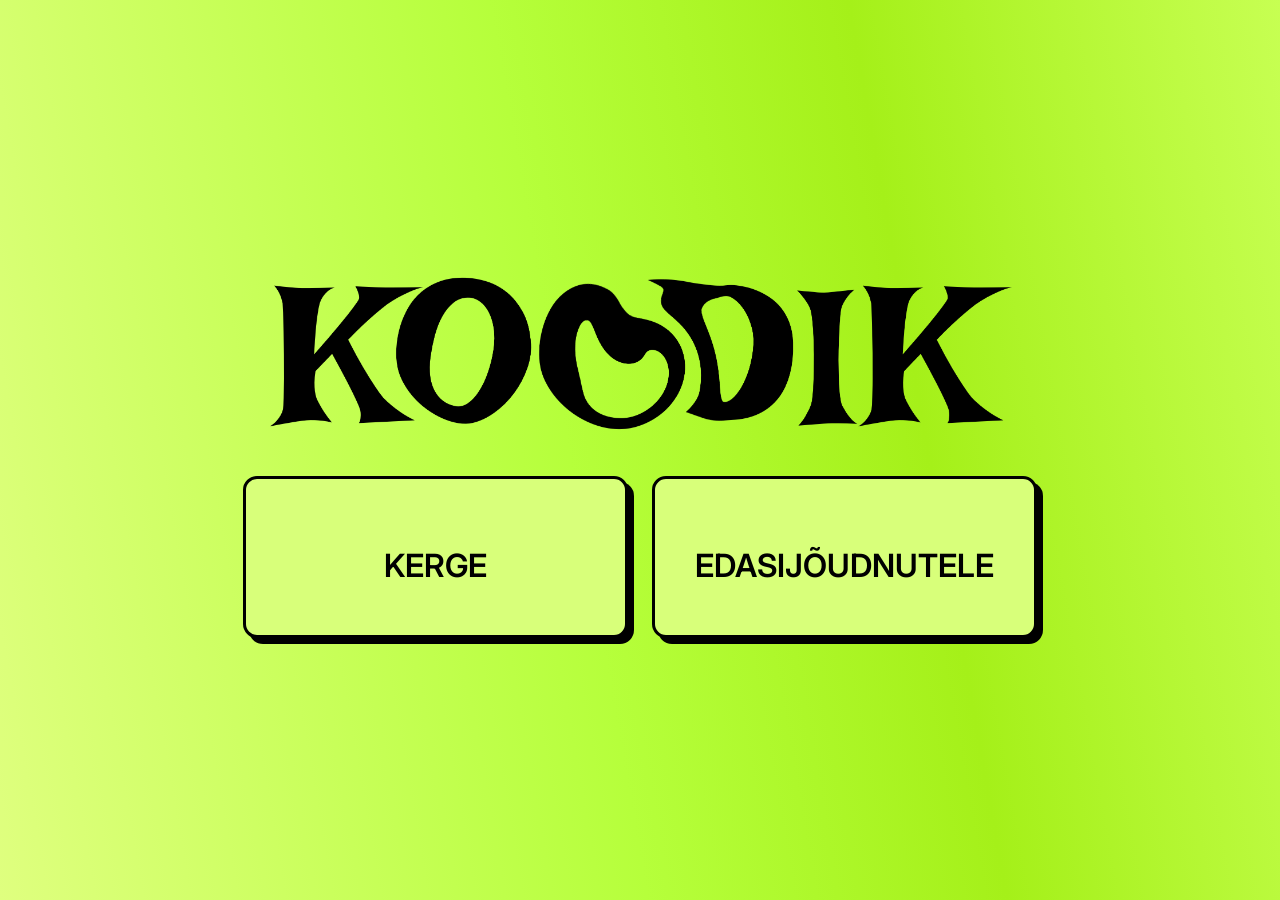
<file: index.html>
<!DOCTYPE html>
<html lang="et">
<head>
  <meta charset="UTF-8" />
  <title>Koodikunst – algus</title>
  <link rel="stylesheet" href="style.css" />
</head>

<link rel="preconnect" href="https://fonts.googleapis.com">
<link rel="preconnect" href="https://fonts.gstatic.com" crossorigin>
<link href="https://fonts.googleapis.com/css2?family=Inter:ital,opsz,wght@0,14..32,100..900;1,14..32,100..900&family=Irish+Grover&display=swap" rel="stylesheet">



<body class="start-page">
  <div class="container">

<img src="koodik.svg" alt="Koodik Logo" class="logo">

    <div class="level-grid">

      <a class="level-card" href="start.html?level=easy">
        <h2>Kerge</h2>
      </a>

      <a class="level-card" href="start.html?level=hard">
        <h2>Edasijõudnutele</h2>
      </a>

    </div>

  </div>

</body>
</html>
</file>
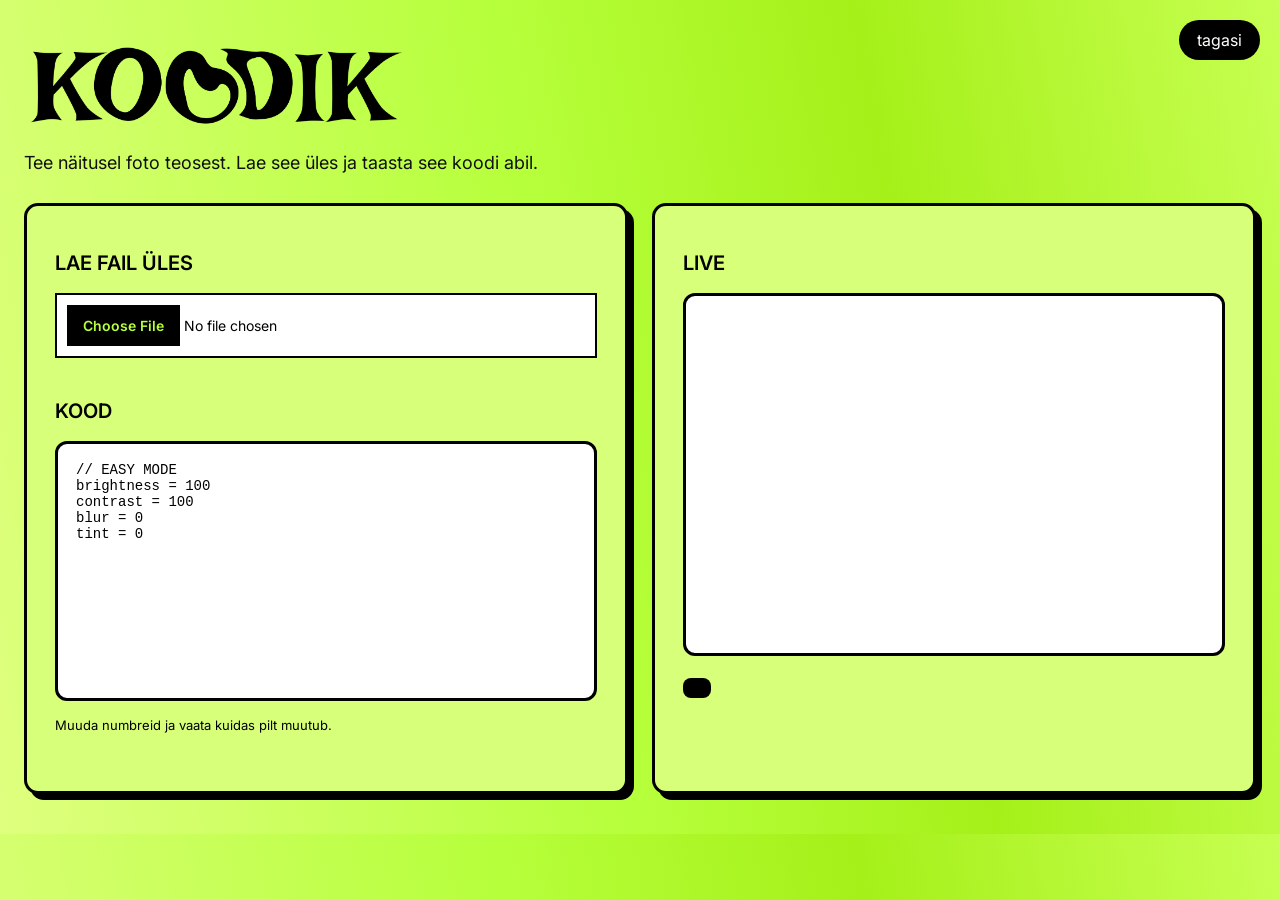
<file: start.html>
<!DOCTYPE html>
<html lang="et">
<head>
  <meta charset="UTF-8" />
  <title>Prototüüp</title>
  <link rel="stylesheet" href="style.css" />
</head>

<link rel="preconnect" href="https://fonts.googleapis.com">
<link rel="preconnect" href="https://fonts.gstatic.com" crossorigin>
<link href="https://fonts.googleapis.com/css2?family=Inter:ital,opsz,wght@0,14..32,100..900;1,14..32,100..900&family=Irish+Grover&display=swap" rel="stylesheet">



<body>

<a href="index.html" class="back-button">tagasi</a>

  <div class="container">
<img src="koodik.svg" alt="Koodik Logo" class="logo-start">

    <p>
      Tee näitusel foto teosest. Lae see üles ja taasta see koodi abil.
    </p>

    <div class="grid">

      <!-- LEFT -->
      <div class="panel">

        <h2>lae fail üles</h2>
        <input type="file" id="upload" accept="image/*" />

        <h2>Kood</h2>

        <textarea id="code"></textarea>

        <p class="hint">
          Muuda numbreid ja vaata kuidas pilt muutub.
        </p>

      </div>

      <!-- RIGHT -->
      <div class="panel">

<h2>live</h2>
<canvas id="canvas" width="600" height="400"></canvas>

<div id="scoreDisplay"></div>

      </div>

    </div>
  </div>

  <script src="script.js"></script>
</body>
</html>
</file>
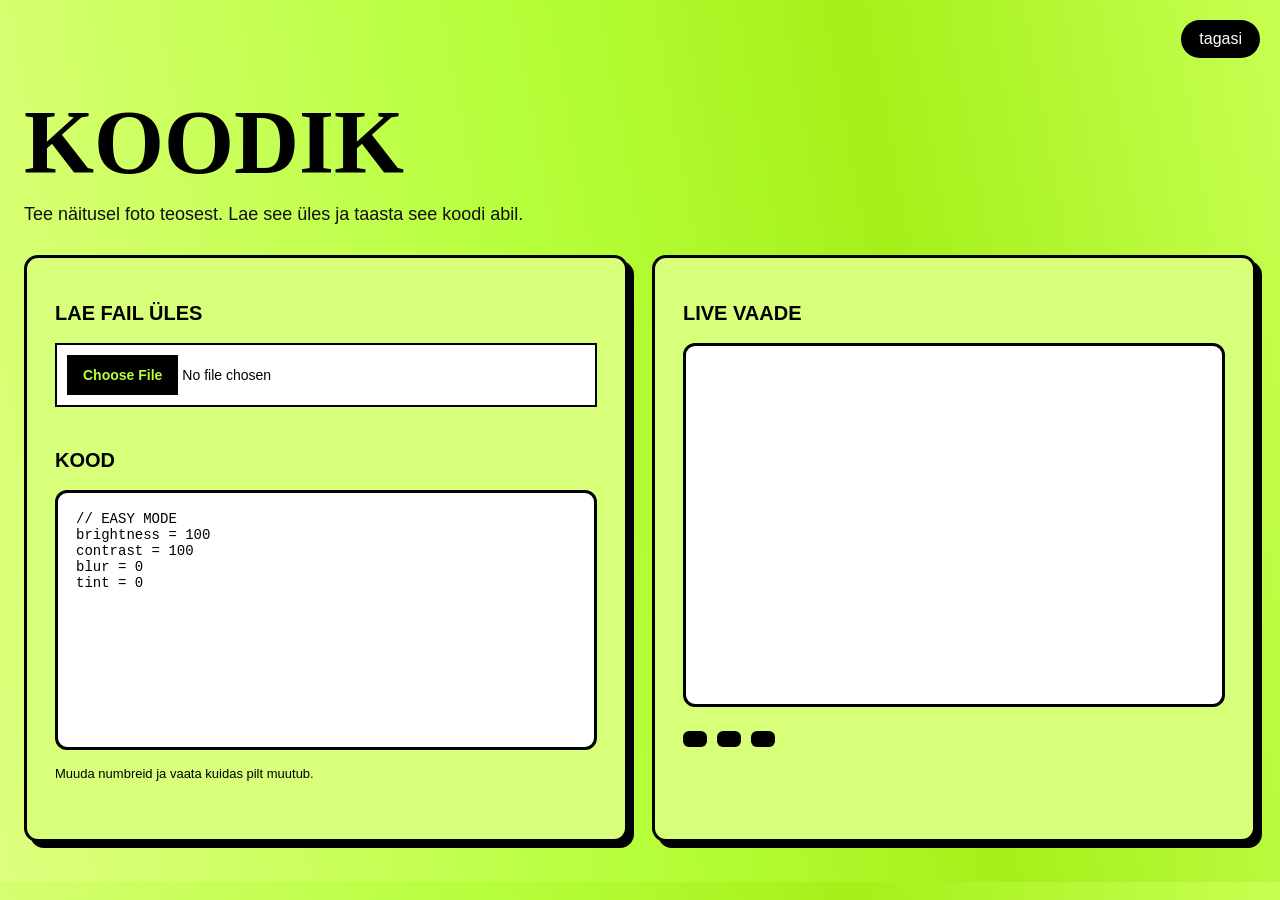
<file: startt.html>
<!DOCTYPE html>
<html lang="et">
<head>
  <meta charset="UTF-8" />
  <title>Prototüüp</title>
  <link rel="stylesheet" href="style.css" />
</head>

<body>

<a href="index.html" class="back-button">tagasi</a>

  <div class="container">
    <h1>Koodik</h1>

    <p>
      Tee näitusel foto teosest. Lae see üles ja taasta see koodi abil.
    </p>

    <div class="grid">

      <!-- LEFT -->
      <div class="panel">

        <h2>lae fail üles</h2>
        <input type="file" id="upload" accept="image/*" />

        <h2>Kood</h2>

        <textarea id="code"></textarea>

        <p class="hint">
          Muuda numbreid ja vaata kuidas pilt muutub.
        </p>

      </div>

      <!-- RIGHT -->
      <div class="panel">

        <h2>live vaade</h2>
        <canvas id="canvas" width="600" height="400"></canvas>

        <div class="values">
          <div id="bVal"></div>
          <div id="rVal"></div>
          <div id="blurVal"></div>
        </div>

      </div>

    </div>
  </div>

  <script src="script.js"></script>
</body>
</html>
</file>
<file: style.css>
* {
  box-sizing: border-box;
}

body {
  margin: 0;
  font-family: "Inter", sans-serif;
  color: #000;

  background:
    linear-gradient(
      800deg,
      #dfff7f 0%,
      #b6ff3b 45%,
      #a5f019 70%,
      #c7ff52 100%
    );
}

.logo {
  width: clamp(250px, 60vw, 800px);
  height: auto;
}

.logo-start {
  width: clamp(100px, 30vw, 500px);
  height: auto;
}

/* MAIN WRAPPER */
.container {
  max-width: 1300px;
  margin: auto;
  padding: 40px 24px;
}

/* =========================
   TYPOGRAPHY (GLOBAL)
   ========================= */

h1 {
  font-size: 90px;
  font-weight: 900;
  margin-bottom: 10px;
  text-transform: uppercase;
  color: #000;
  line-height: 0.95;
  font-family: Irish Grover;
}

.start-page h1 {
  font-size: clamp(120px, 20vw, 260px);
  line-height: 0.8;
  margin-top: -20px;
}

p {
  font-size: 18px;
  color: #111;
  margin-bottom: 30px;
  font-family: "Inter", sans-serif;
  font-optical-sizing: auto;
  font-weight: 400;
  font-style: normal;
}

.irish-grover-regular {
  font-family: "Irish Grover", system-ui;
  font-weight: 400;
  font-style: normal;
}


/* =========================
   MAIN GRID (APP PAGE)
   ========================= */

.grid {
  display: grid;
  grid-template-columns: 1fr 1fr;
  gap: 24px;
}

/* PANELS */
.panel {
  background: #d8ff7a;
  border: 3px solid #000;
  border-radius: 14px;
  padding: 28px;
  box-shadow: 6px 6px 0px #000;
}

/* SECTION TITLES */
h2 {
  font-size: 20px;
  font-weight: 600;
  text-transform: uppercase;
  margin-bottom: 18px;
  color: #000;
  font-family: "Inter", sans-serif;
}

/* FILE INPUT */
input[type="file"] {
  width: 100%;
  margin-bottom: 25px;
  font-size: 14px;
  color: #000;
  border: 2px solid #000;
  background: #fff;
  padding: 10px;
  font-family: "Inter", sans-serif;
}

/* FILE BUTTON */
input[type="file"]::file-selector-button {
  background: #000;
  color: #b6ff3b;
  border: none;
  padding: 12px 16px;
  font-weight: 600;
  cursor: pointer;
    font-family: "Inter", sans-serif;
}

input[type="file"]::file-selector-button:hover {
  background: #222;
}

/* TEXTAREA (CODE) */
textarea {
  width: 100%;
  height: 260px;
  border: 3px solid #000;
  border-radius: 12px;
  padding: 18px;
  background: #fff;
  color: #000;
  font-size: 14px;
  font-family: "Courier New", monospace;
  resize: none;
  outline: none;
}

/* CANVAS */
canvas {
  width: 100%;
  border-radius: 12px;
  background: #fff;
  border: 3px solid #000;
}

#scoreDisplay {
  margin-top: 18px;
  font-size: 18px;
  font-weight: 400;
  text-transform: uppercase;
  background: #000;
  color: #b6ff3b;
  padding: 10px 14px;
  border-radius: 8px;
  display: inline-block;
    font-family: "Inter", sans-serif;
}

/* HINT TEXT */
.hint {
  margin-top: 12px;
  font-size: 13px;
  color: #000;
  font-weight: 400;
    font-family: "Inter", sans-serif;
}

/* VALUE TAGS */
.values {
  margin-top: 20px;
  display: flex;
  flex-wrap: wrap;
  gap: 10px;
}

.values div {
  background: #000;
  color: #b6ff3b;
  padding: 8px 12px;
  font-weight: 200;
  font-size: 12px;
  text-transform: uppercase;
  border-radius: 6px;
}

/* =========================
   LEVEL SELECT (START PAGE)
   ========================= */

.level-grid {
  display: grid;
  grid-template-columns: 1fr 1fr;
  gap: 24px;
  margin-top: 30px;
}

.level-card {
  display: block;
  text-decoration: none;
  color: #000;
  background: #d8ff7a;
  border: 3px solid #000;
  border-radius: 14px;
  padding: 40px;
  box-shadow: 6px 6px 0px #000;
  transition: 0.15s ease;
}

.level-card:hover {
  transform: translate(-3px, -3px);
}

.level-card h2 {
  font-size: 32px;
  margin-bottom: 10px;
}

.level-card p {
  font-size: 16px;
  margin-bottom: 10px;
}

.tag {
  display: inline-block;
  background: #000;
  color: #b6ff3b;
  padding: 6px 10px;
  font-weight: 900;
  border-radius: 6px;
}

/* =========================
   BACK BUTTON
   ========================= */

.back-button {
  position: fixed;
  top: 20px;
  right: 20px;
  padding: 10px 18px;
  background: black;
  color: #ffffff;
  text-decoration: none;
  font-family: "Inter", sans-serif;
  font-weight: 400;
  border-radius: 20px;
  transition: 0.2s ease;
  z-index:2;
}

.back-button:hover {
  transform: scale(1.05);
  background: #ffffff;
  color: black;
}

/* =========================
   RESPONSIVE
   ========================= */

@media (max-width: 900px) {
  .grid {
    grid-template-columns: 1fr;
  }

  .level-grid {
    grid-template-columns: 1fr;
  }

  h1 {
    font-size: 48px;
  }

  .level-card {
  border: 3px solid #000;
  border-radius: 14px;
  padding: 40px;
  width: 100%;
}

}

/* =========================
   START PAGE CENTER FIX
   ========================= */

body.start-page {
  min-height: 100vh;
  display: flex;
  justify-content: center;
  align-items: center;
}

.start-page .container {
  text-align: center;
  margin: 0 auto;
}

.start-page .level-grid {
  justify-content: center;
}

.start-page h1,
.start-page p {
  text-align: center;
}

@media (max-width: 900px) {
  .start-page .level-grid {
    justify-items: center;
  }
}
</file>
